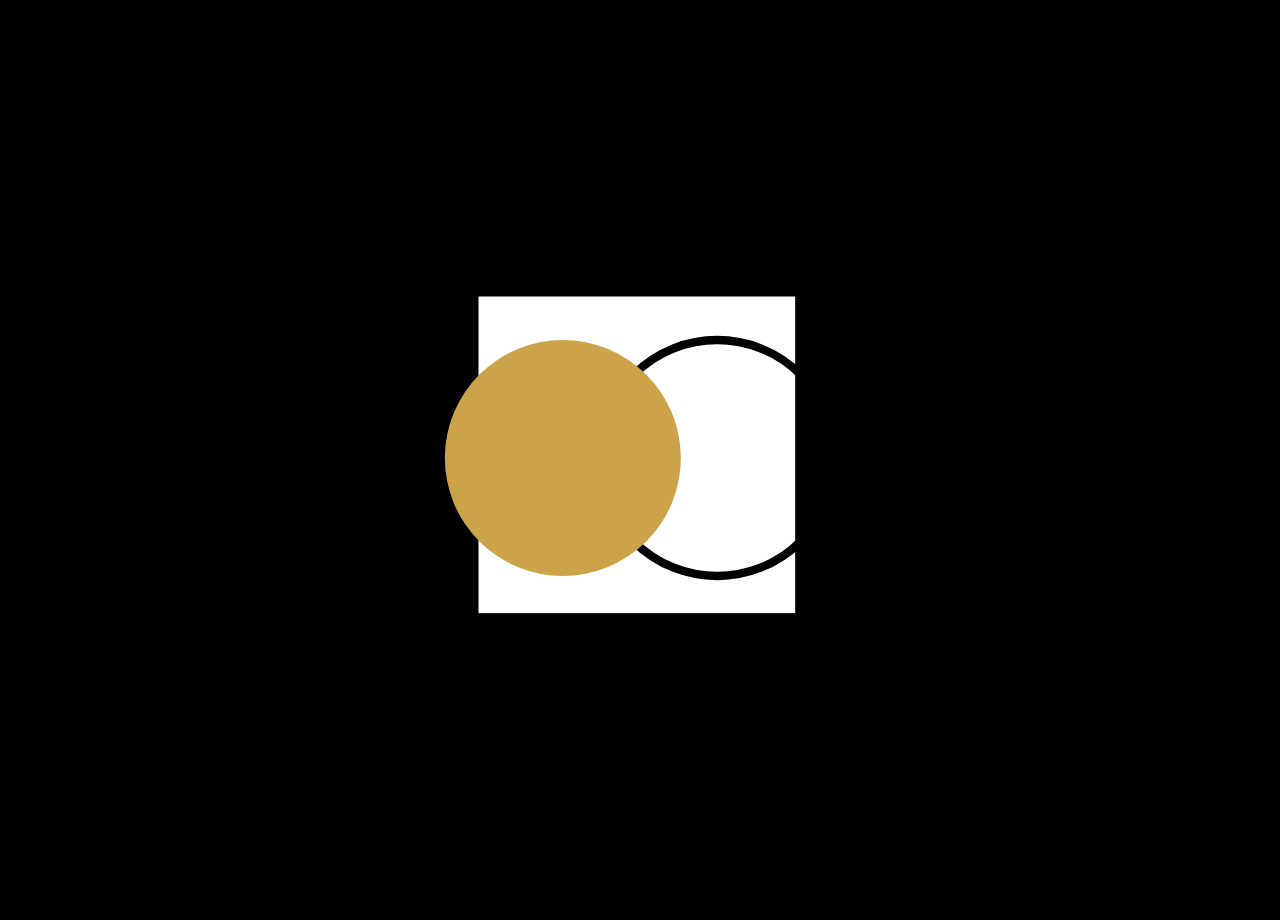
<file: index.html>
<!DOCTYPE html>
<html>
<head>
	<title>Start</title>
	<meta charset="utf-8">
	<meta name="description" content="Portfolio za Studenta">
	<meta name="keywords" content="Veljko Marovic, Portfolio, Graficki dizajn, Balkanidus">
	<meta name="author" content="Veljko Marović">
	<meta name="viewport" content="width=device-width, initial-scale=1.0">
	<link rel="stylesheet" type="text/css" href="moj-css-fajl1.css">

</head>
<body bgcolor="black">

<svg version="1.1" id="Layer_1" xmlns="http://www.w3.org/2000/svg" xmlns:xlink="http://www.w3.org/1999/xlink" x="0px" y="0px"
	 viewBox="0 0 300 300" style="enable-background:new 0 0 300 300;" xml:space="preserve">
	
	<rect x="53.1" y="53.1" class="kvadrat" width="190" height="190"/>
	
	<circle class="krug1" cx="196.3" cy="150" r="70.8"/>
	
	<a href="Home.html"><circle class="krug2" cx="103.7" cy="150" r="70.8"/></a>

</svg>


</body>
</html>
</file>
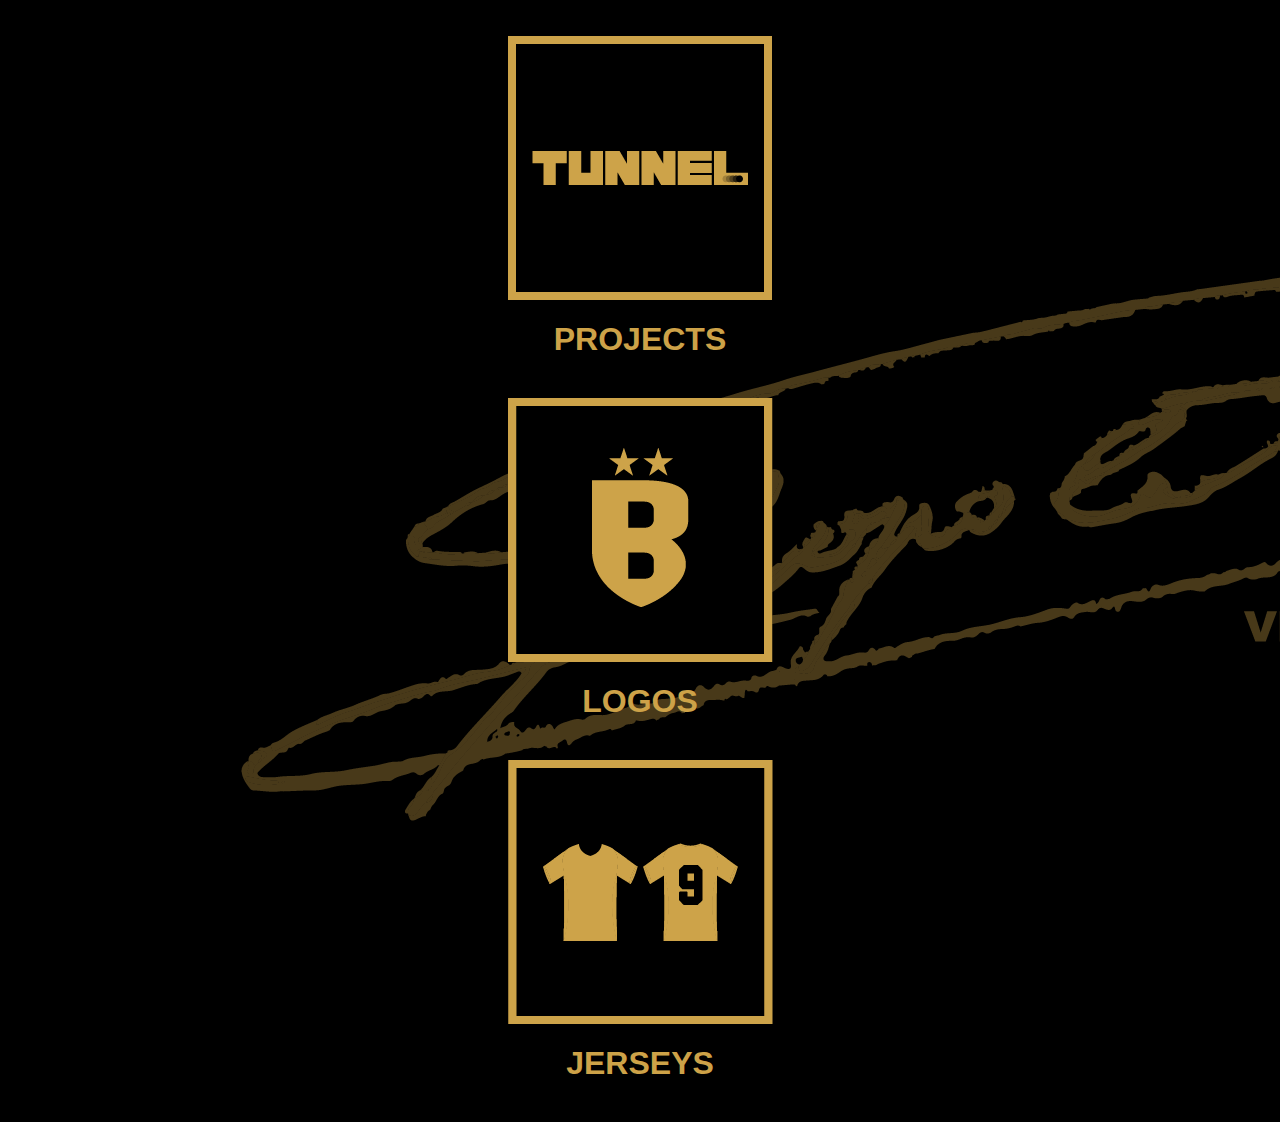
<file: Home.html>
<!DOCTYPE html>
<html>
<head>
	<title>Home</title>
	<meta charset="utf-8">
	<meta name="description" content="Portfolio za Studenta">
	<meta name="keywords" content="Veljko Marovic, Portfolio, Graficki dizajn, Balkanidus">
	<meta name="author" content="Veljko Marović">
	<meta name="viewport" content="width=device-width, initial-scale=1.0">
	<link rel="stylesheet" type="text/css" href="moj-css-fajl2.css">

</head>
<body bgcolor="black">
	<br /> 
	<br /> 
	<a href="Projects.html"><img class="projects" src="1.png" alt="Tunnel Project" /></a>
	<h1>PROJECTS</h1>
	<br /> 
	<a href="Logos.html"><img class="logos" src="2.png" alt="Logos" /></a>
	<h1>LOGOS</h1>
	<br /> 
	<a href="Jerseys.html"><img class="jerseys" src="3.png" alt="Jerseys" /></a>
	<h1>JERSEYS</h1>
	<br /> 
<header>

</header>

</body>
</html>
</file>
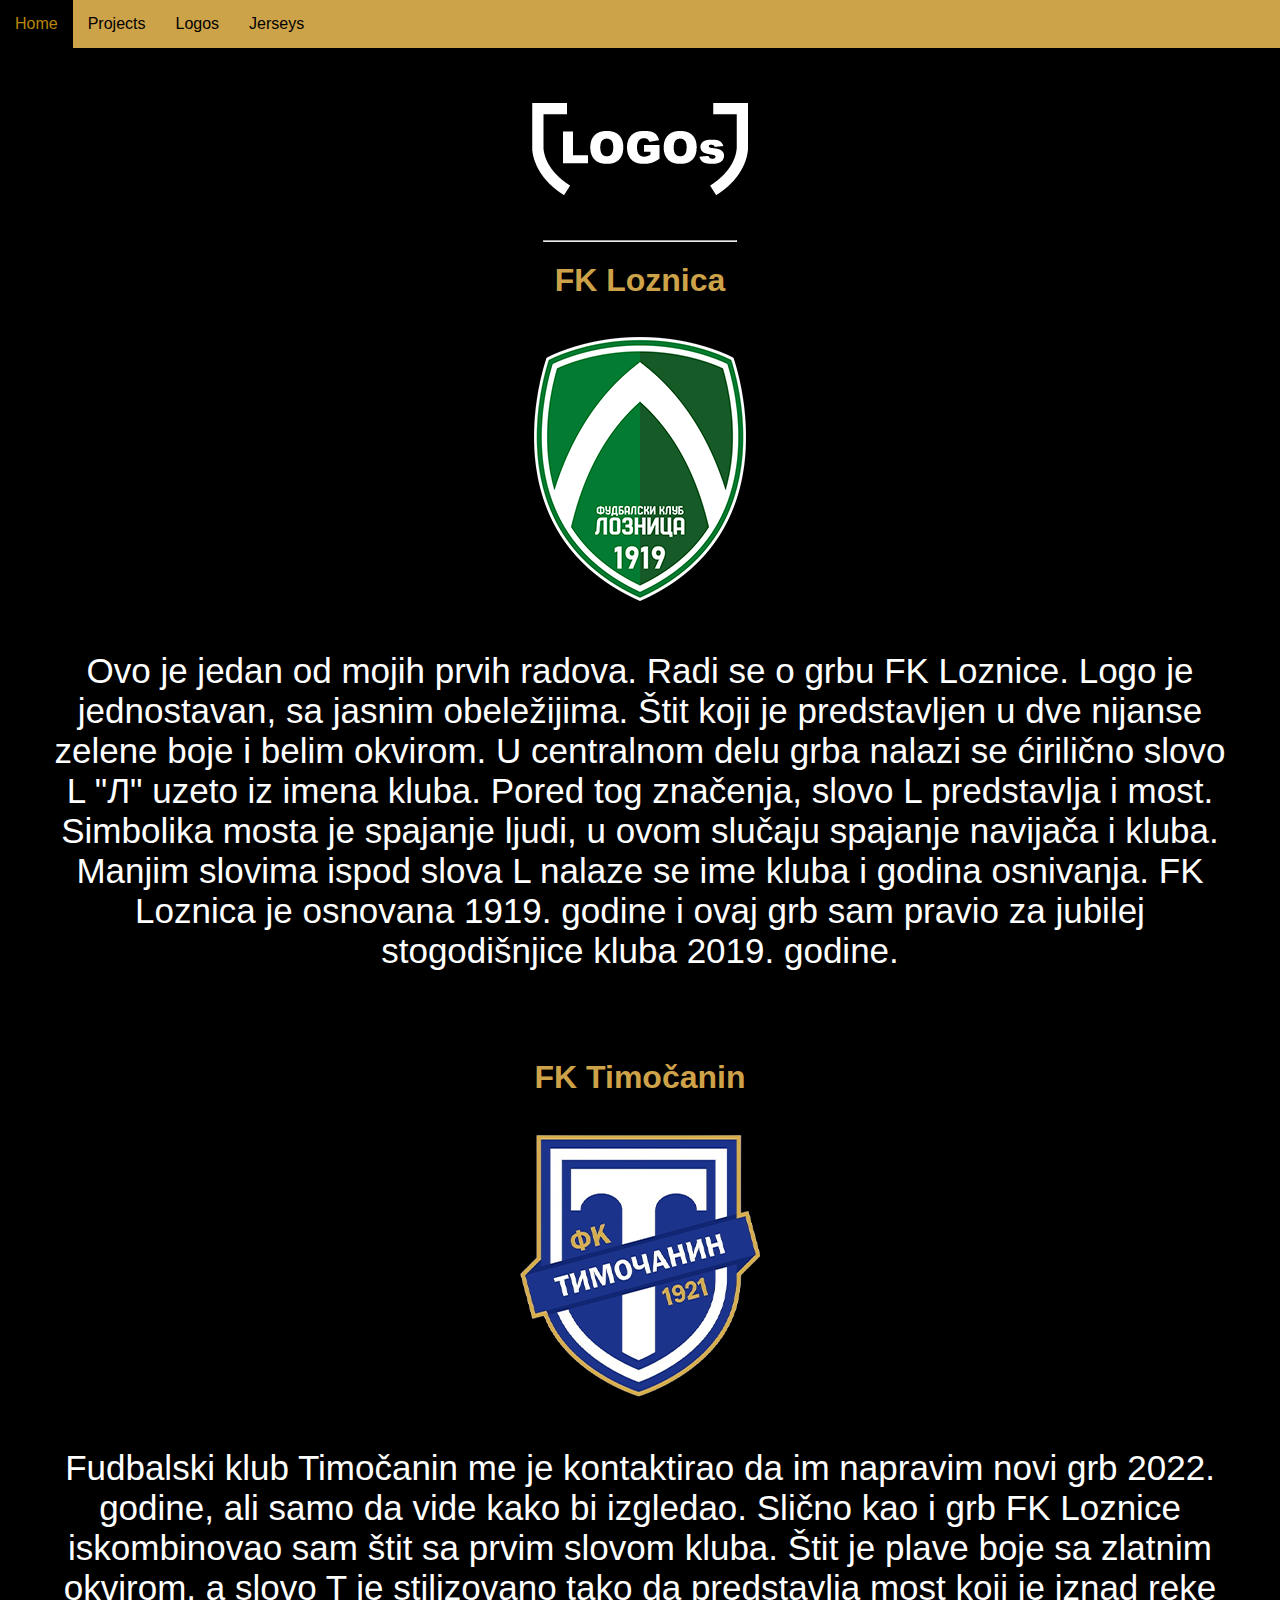
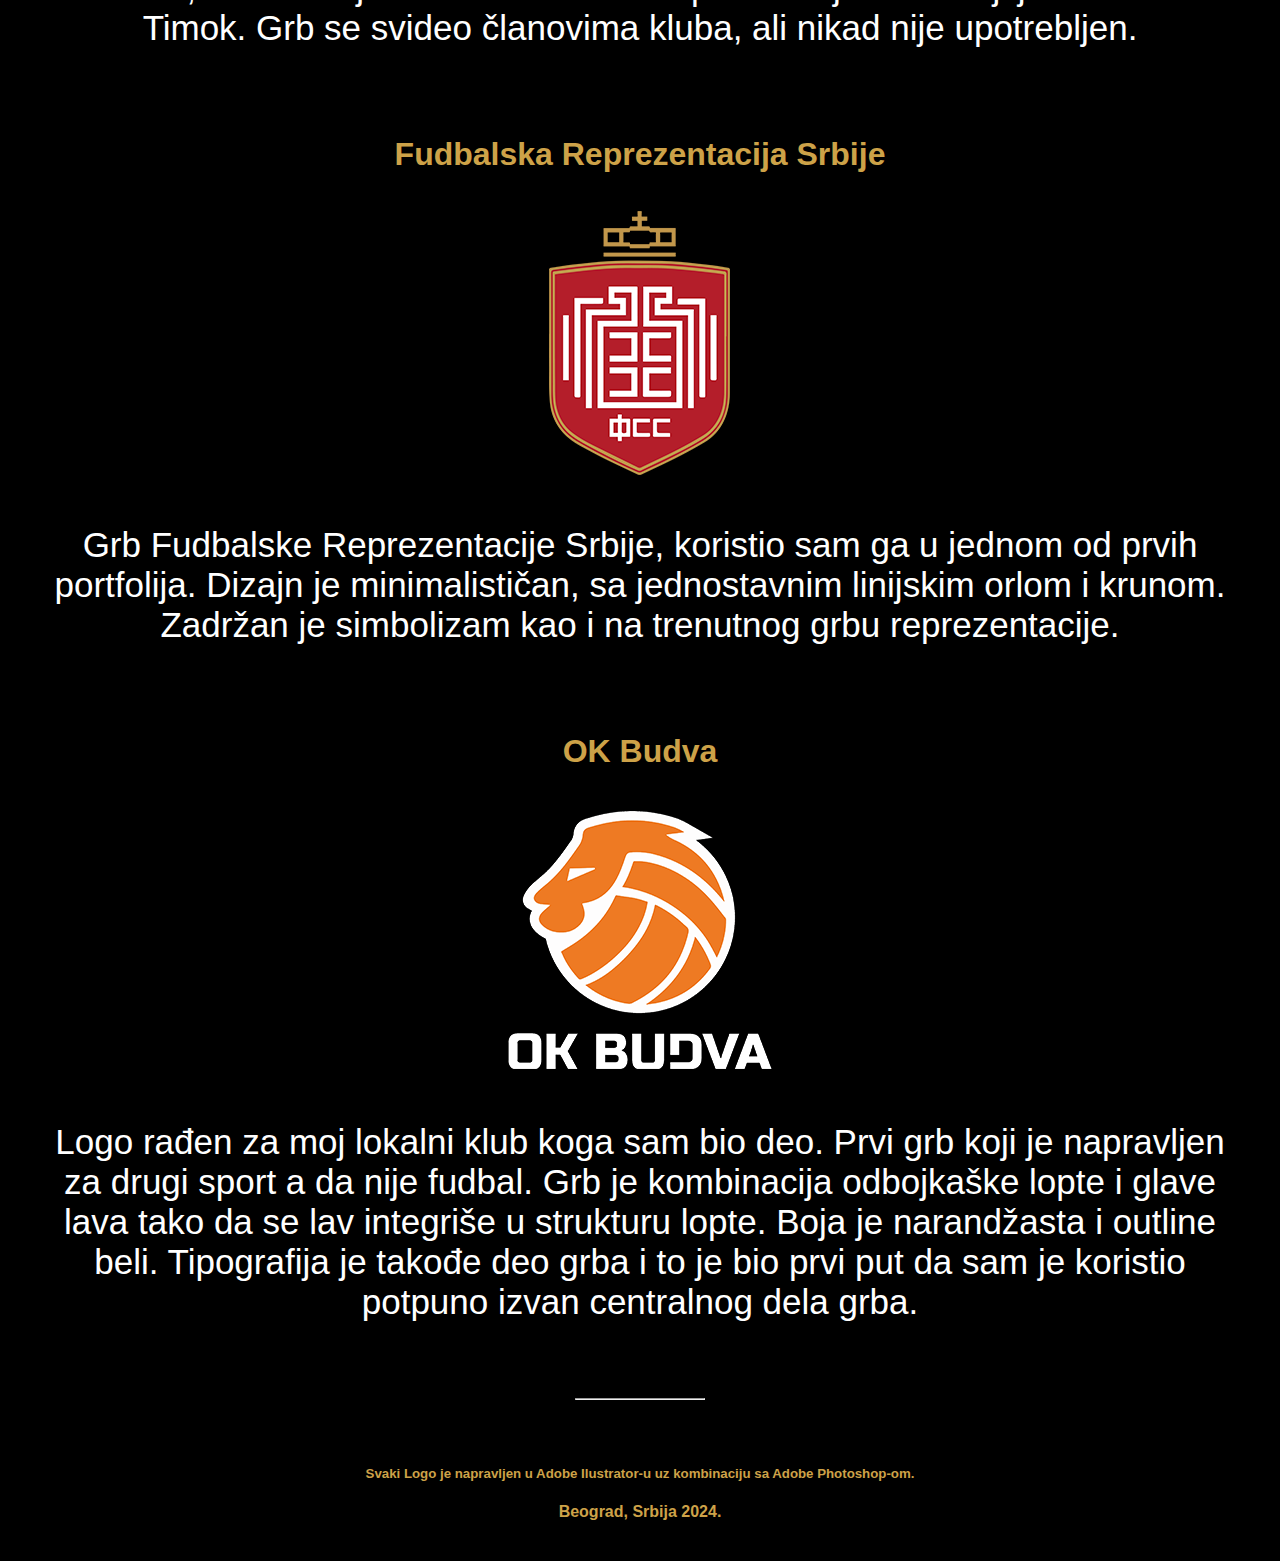
<file: Logos.html>
<!DOCTYPE html>
<html>
<head>
	<title>Logos</title>
	<meta charset="utf-8">
	<meta name="description" content="Portfolio za Studenta">
	<meta name="keywords" content="Veljko Marovic, Portfolio, Graficki dizajn, Balkanidus">
	<meta name="author" content="Veljko Marović">
	<meta name="viewport" content="width=device-width, initial-scale=1.0">
	<link rel="stylesheet" type="text/css" href="moj-css-fajl3.css">

</head>
<body bgcolor="black">

	<nav class="navbar">
			<ul>
				<li><a href="Home.html">Home</a></li>
				<li><a href="Projects.html">Projects</a></li>
				<li><a href="Logos.html">Logos</a></li>
				<li><a href="Jerseys.html">Jerseys</a></li>
			</ul>


	</nav>

<header>

</header>
<br />
<br />
<br />
	<a href="Logos.html"><img class="loznica" src="LOGOS12.png"></a>
	<br />
	<br />
<hr width="15%" />	
		<h1 align="center">FK Loznica</h1>
	<br />
	<img src="loznica.png" >
	<p align="center">Ovo je jedan od mojih prvih radova. Radi se o grbu FK Loznice. Logo je jednostavan, sa jasnim obeležijima. Štit koji je predstavljen u dve nijanse zelene boje i belim okvirom. U centralnom delu grba nalazi se ćirilično slovo L "Л" uzeto iz imena kluba. Pored tog značenja, slovo L predstavlja i most. Simbolika mosta je spajanje ljudi, u ovom slučaju spajanje navijača i kluba. Manjim slovima ispod slova L nalaze se ime kluba i godina osnivanja. FK Loznica je osnovana 1919. godine i ovaj grb sam pravio za jubilej stogodišnjice kluba 2019. godine.</p>
<br />
		<h1 align="center">FK Timočanin</h1>
	<br />
	<img src="timocanin.png" >
	<p align="center">Fudbalski klub Timočanin me je kontaktirao da im napravim novi grb 2022. godine, ali samo da vide kako bi izgledao. Slično kao i grb FK Loznice iskombinovao sam štit sa prvim slovom kluba. Štit je plave boje sa zlatnim okvirom, a slovo T je stilizovano tako da predstavlja most koji je iznad reke Timok. Grb se svideo članovima kluba, ali nikad nije upotrebljen.</p>
<br />
		<h1 align="center">Fudbalska Reprezentacija Srbije</h1>
	<br />
	<img src="srbija.png" >
	<p align="center">Grb Fudbalske Reprezentacije Srbije, koristio sam ga u jednom od prvih portfolija. Dizajn je minimalističan, sa jednostavnim linijskim orlom i krunom. Zadržan je simbolizam kao i na trenutnog grbu reprezentacije.</p>
<br />

		<h1 align="center">OK Budva</h1>
	<br />
	<img src="okbudva.png" >
	<p align="center">Logo rađen za moj lokalni klub koga sam bio deo. Prvi grb koji je napravljen za drugi sport a da nije fudbal. Grb je kombinacija odbojkaške lopte i glave lava tako da se lav integriše u strukturu lopte. Boja je narandžasta i outline beli. Tipografija je takođe deo grba i to je bio prvi put da sam je koristio potpuno izvan centralnog dela grba. </p>
<br />
<hr width="10%" />	
<br />
<br />
	
	<h5 align="center"> Svaki Logo je napravljen u Adobe Ilustrator-u uz kombinaciju sa Adobe Photoshop-om. </h5>
	<h4 align="center">Beograd, Srbija 2024.</h4>
	<br />	
</body>
</html>
</file>
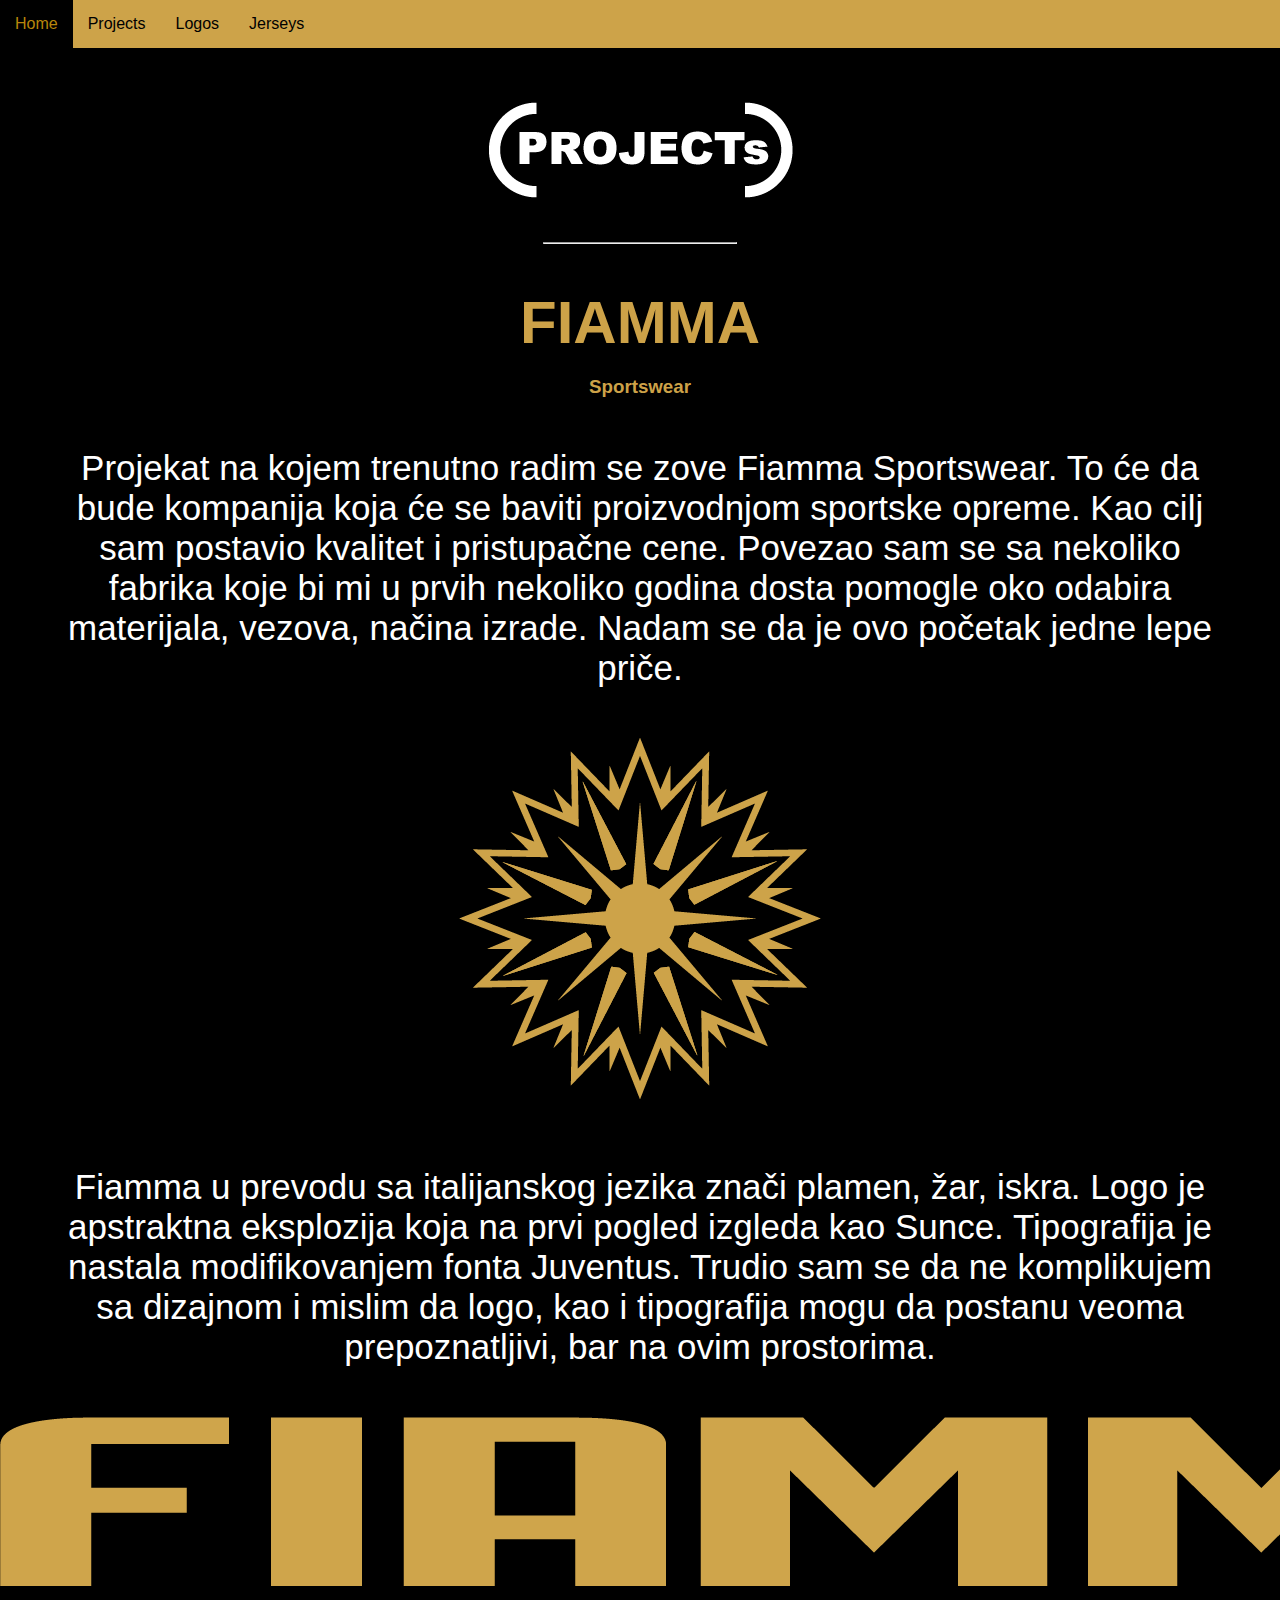
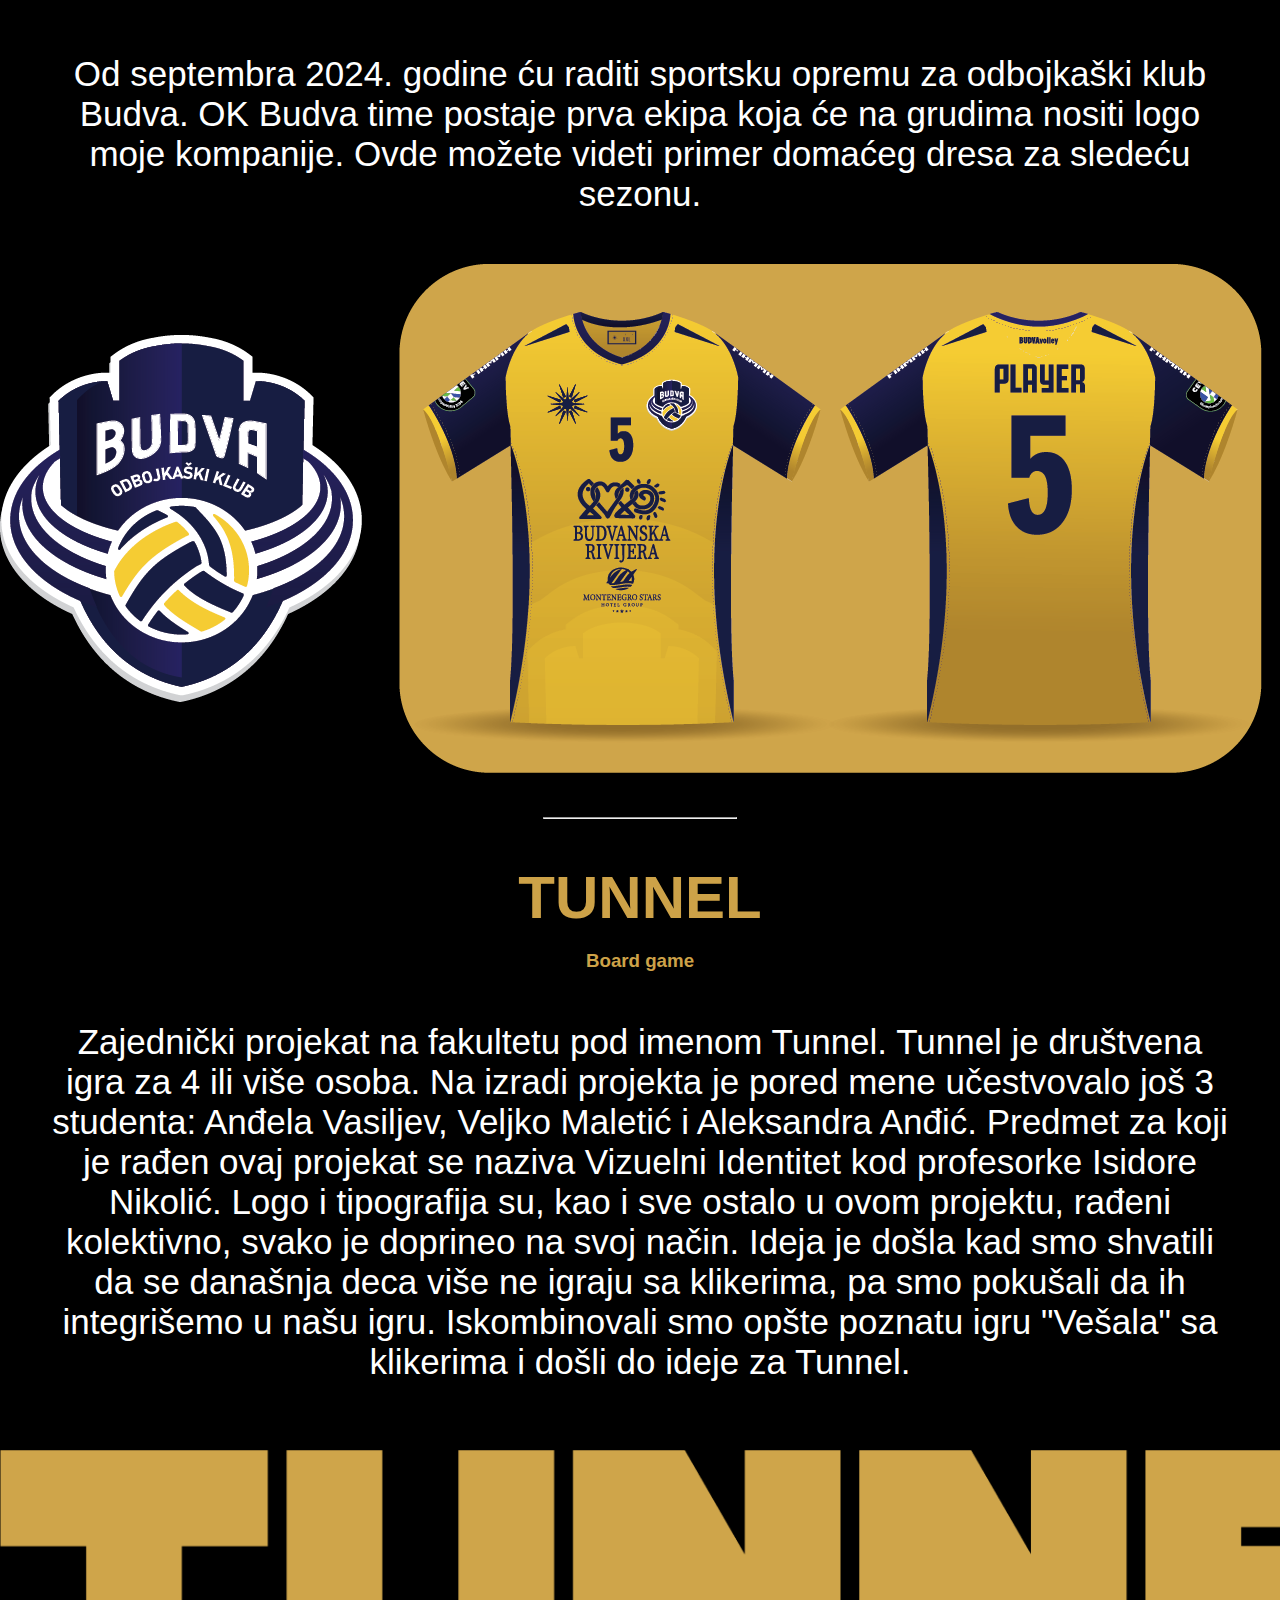
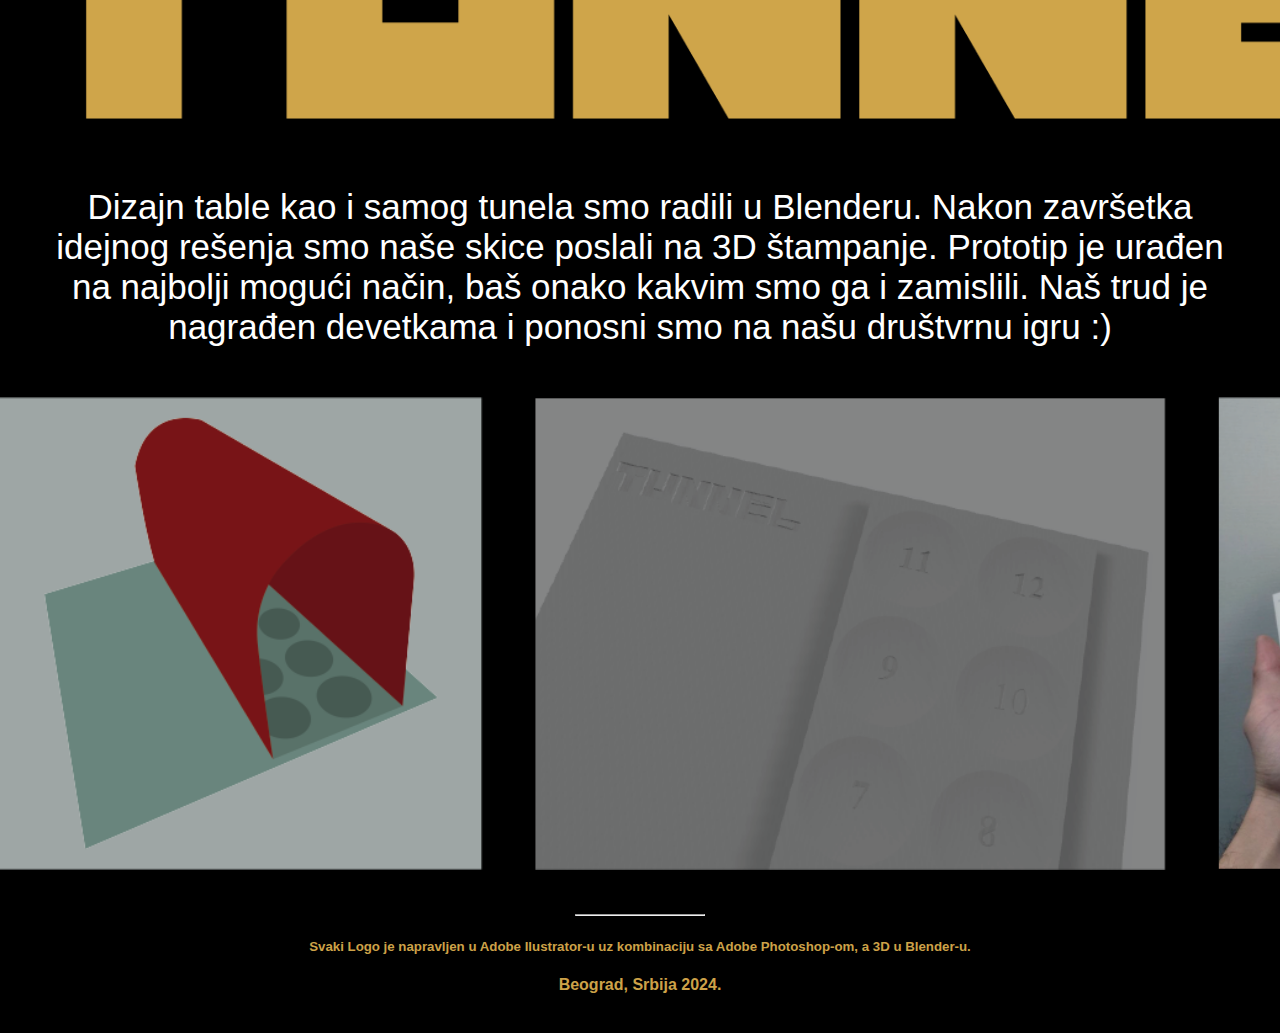
<file: Projects.html>
<!DOCTYPE html>
<html>
<head>
	<title>Projects</title>
	<meta charset="utf-8">
	<meta name="description" content="Portfolio za Studenta">
	<meta name="keywords" content="Veljko Marovic, Portfolio, Graficki dizajn, Balkanidus">
	<meta name="author" content="Veljko Marović">
	<meta name="viewport" content="width=device-width, initial-scale=1.0">
	<link rel="stylesheet" type="text/css" href="moj-css-fajl5.css">

</head>
<body bgcolor="black">

	<nav class="navbar">
			<ul>
				<li><a href="Home.html">Home</a></li>
				<li><a href="Projects.html">Projects</a></li>
				<li><a href="Logos.html">Logos</a></li>
				<li><a href="Jerseys.html">Jerseys</a></li>
			</ul>


	</nav>

<header>

</header>
<br />
<br />
<br />
	<a href="Projects.html"><img class="loznica" src="PROJECTS12.png"></a>
	<br />
	<br />
<hr width="15%" />	
	<br />
	<br />
		<h1 align="center">FIAMMA</h1>
		<h3 align="center">Sportswear</h3>
	<p align="center">Projekat na kojem trenutno radim se zove Fiamma Sportswear. To će da bude kompanija koja će se baviti proizvodnjom sportske opreme. Kao cilj sam postavio kvalitet i pristupačne cene. Povezao sam se sa nekoliko fabrika koje bi mi u prvih nekoliko godina dosta pomogle oko odabira materijala, vezova, načina izrade. Nadam se da je ovo početak jedne lepe priče.</p>
	<img src="Fiamma1.png" >
<br />
	<p align="center">Fiamma u prevodu sa italijanskog jezika znači plamen, žar, iskra. Logo je apstraktna eksplozija koja na prvi pogled izgleda kao Sunce. Tipografija je nastala modifikovanjem fonta Juventus.  Trudio sam se da ne komplikujem sa dizajnom i mislim da logo, kao i tipografija mogu da postanu veoma prepoznatljivi, bar na ovim prostorima.</p>
	<img src="Fiammatypo.png" >
	<br />
	<p align="center"> Od septembra 2024. godine ću raditi sportsku opremu za odbojkaški klub Budva. OK Budva time postaje prva ekipa koja će na grudima nositi logo moje kompanije. Ovde možete videti primer domaćeg dresa za sledeću sezonu.</p>
	<img src="dres1.png" >
<br />
<br />
<hr width="15%" />	
<br />
<br />
		<h1 align="center">TUNNEL</h1>
		<h3 align="center">Board game</h3>
	<p align="center">Zajednički projekat na fakultetu pod imenom Tunnel. Tunnel je društvena igra za 4 ili više osoba. Na izradi projekta je pored mene učestvovalo još 3 studenta: Anđela Vasiljev, Veljko Maletić i Aleksandra Anđić. Predmet za koji je rađen ovaj projekat se naziva Vizuelni Identitet kod profesorke Isidore Nikolić. Logo i tipografija su, kao i sve ostalo u ovom projektu, rađeni kolektivno, svako je doprineo na svoj način. Ideja je došla kad smo shvatili da se današnja deca više ne igraju sa klikerima, pa smo pokušali da ih integrišemo u našu igru. Iskombinovali smo opšte poznatu igru "Vešala" sa klikerima i došli do ideje za Tunnel.</p>
<br />
	<img class="tunnel2" src="Tunnel2.png" >
	<br />
	<p align="center"> Dizajn table kao i samog tunela smo radili u Blenderu. Nakon završetka idejnog rešenja smo naše skice poslali na 3D štampanje. Prototip je urađen na najbolji mogući način, baš onako kakvim smo ga i zamislili. Naš trud je nagrađen devetkama i ponosni smo na našu društvrnu igru :)</p>
	<img class="tunnel3" src="Tunnel3.png" >
<br />
<br />
<hr width="10%" />	
	
	<h5 align="center"> Svaki Logo je napravljen u Adobe Ilustrator-u uz kombinaciju sa Adobe Photoshop-om, a 3D u Blender-u. </h5>
	<h4 align="center">Beograd, Srbija 2024.</h4>
	<br />	
</body>
</html>
</file>
<file: moj-css-fajl1.css>
body{
	text-align: center;
}
svg{
	margin: 200px;
	width: 500px;
}
.kvadrat{
	fill:white;
	transition: 0.2s;
}
.kvadrat:hover {
	fill:grey;
	rotate: -9deg;
}
.krug1{
	fill:none;
	stroke:black;
	stroke-width:5;
	stroke-miterlimit:10;
}
.krug1:hover {
	fill:none;
	stroke:darkgrey;
	stroke-width:10;
	stroke-miterlimit:10;
}
.krug2{
	fill:#CDA349;
}
.krug2:hover {
	fill:darkred;
}
</file>
<file: moj-css-fajl2.css>
body{
	background-image:url(veljkomarovic18.png) ;
	margin: 0px;
	background-repeat: repeat;
	background-attachment: fixed;
}	

.navbar ul{
	color: white;
	list-style-type: none;
	background-color: #CDA349;
	padding: 0px;
	margin: 0px;
	overflow: hidden;
	font-family: Arial;
}
.navbar a{
	color: black;
	text-decoration: none;
	padding: 15px;
	display: block;
	text-align: center;
}
.navbar a:hover{
	background-color: black;
	color: #B8860B;
}
.navbar li{
	float: left;
}
.projects {
	display: block;
	margin-left: auto;
	margin-right: auto;
	transition: 0.5s;
}
.projects:hover{
	transform: scale(1.1);
}		
.logos {
	display: block;
	margin-left: auto;
	margin-right: auto;
	transition: 0.5s;
}
.logos:hover{
	transform: scale(1.1);
}		
.jerseys {
	display: block;
	margin-left: auto;
	margin-right: auto;
	transition: 0.5s;
}
.jerseys:hover{
	transform: scale(1.1);
}		
.contact {
	display: block;
	margin-left: auto;
	margin-right: auto;
	transition: 0.5s;
}
.contact:hover{
	transform: scale(1.1);
}		
h1 {
	text-align: center;
	color: #CDA248;
	font-family: Arial;
	list-style-type: none;
}
</file>
<file: moj-css-fajl3.css>
body{
	background-image:url(veljkomarovic21.png) ;
	margin: 0px;
	background-repeat: repeat;
	background-attachment: fixed;
}	

.navbar ul{
	color: white;
	list-style-type: none;
	background-color: #CDA349;
	padding: 0px;
	margin: 0px;
	overflow: hidden;
	font-family: Arial;
}
.navbar a{
	color: black;
	text-decoration: none;
	padding: 15px;
	display: block;
	text-align: center;
}
.navbar a:hover{
	background-color: black;
	color: #B8860B;
}
.navbar li{
	float: left;
}
h1 {
	margin: 20px;
	color: #CDA248;
	font-family: Arial;
}
h2 {
	margin-left: 30px;
	color: #CDA248;
	font-family: Arial;
}
.loznica{
	display: block;
	margin: auto;
}
p {
	font-size: 35px;
	font-family: Arial;
	color: white;
	margin: 50px;
}
.loznica {
	display: block;
	margin-left: auto;
	margin-right: auto;
	transition: 0.5s;
}
.loznica:hover{
	transform: scale(1.1);
}
.balkan p{
	font-size: 60px;
}	
.jedan {
	color: red;
}
h4 {
	color: #CDA248;
	font-family: Arial;
}
h5 {
	color: #CDA248;
	font-family: Arial;
}
img {
	display: block;
	margin-left: auto;
	margin-right: auto;
}
</file>
<file: moj-css-fajl5.css>
body{
	background-image:url(veljkomarovic21.png) ;
	margin: 0px;
	background-repeat: repeat;
	background-attachment: fixed;
}	

.navbar ul{
	color: white;
	list-style-type: none;
	background-color: #CDA349;
	padding: 0px;
	margin: 0px;
	overflow: hidden;
	font-family: Arial;
}
.navbar a{
	color: black;
	text-decoration: none;
	padding: 15px;
	display: block;
	text-align: center;
}
.navbar a:hover{
	background-color: black;
	color: #B8860B;
}
.navbar li{
	float: left;
}
h1 {
	margin: 0px;
	color: #CDA248;
	font-family: Arial;
	font-size: 60px;
}
h3 {
	color: #CDA248;
	font-family: Arial;
}
h2 {
	margin-left: 30px;
	color: #CDA248;
	font-family: Arial;
}
.loznica{
	display: block;
	margin: auto;
}
p {
	font-size: 35px;
	font-family: Arial;
	color: white;
	margin: 50px;
}
img {
	display: block;
	margin-left: auto;
	margin-right: auto;
	transition: 0.5s;
}
.loznica:hover{
	transform: scale(1.1);
}
.balkan p{
	font-size: 60px;
}	
.jedan {
	color: red;
}
h4 {
	color: #CDA248;
	font-family: Arial;
}
h5 {
	color: #CDA248;
	font-family: Arial;
}
.tunnel1{
	 width: 200px;
}
.tunnel2{
	 width: 1700px;
}
.tunnel3{
	width: 1700px; 
}
</file>
